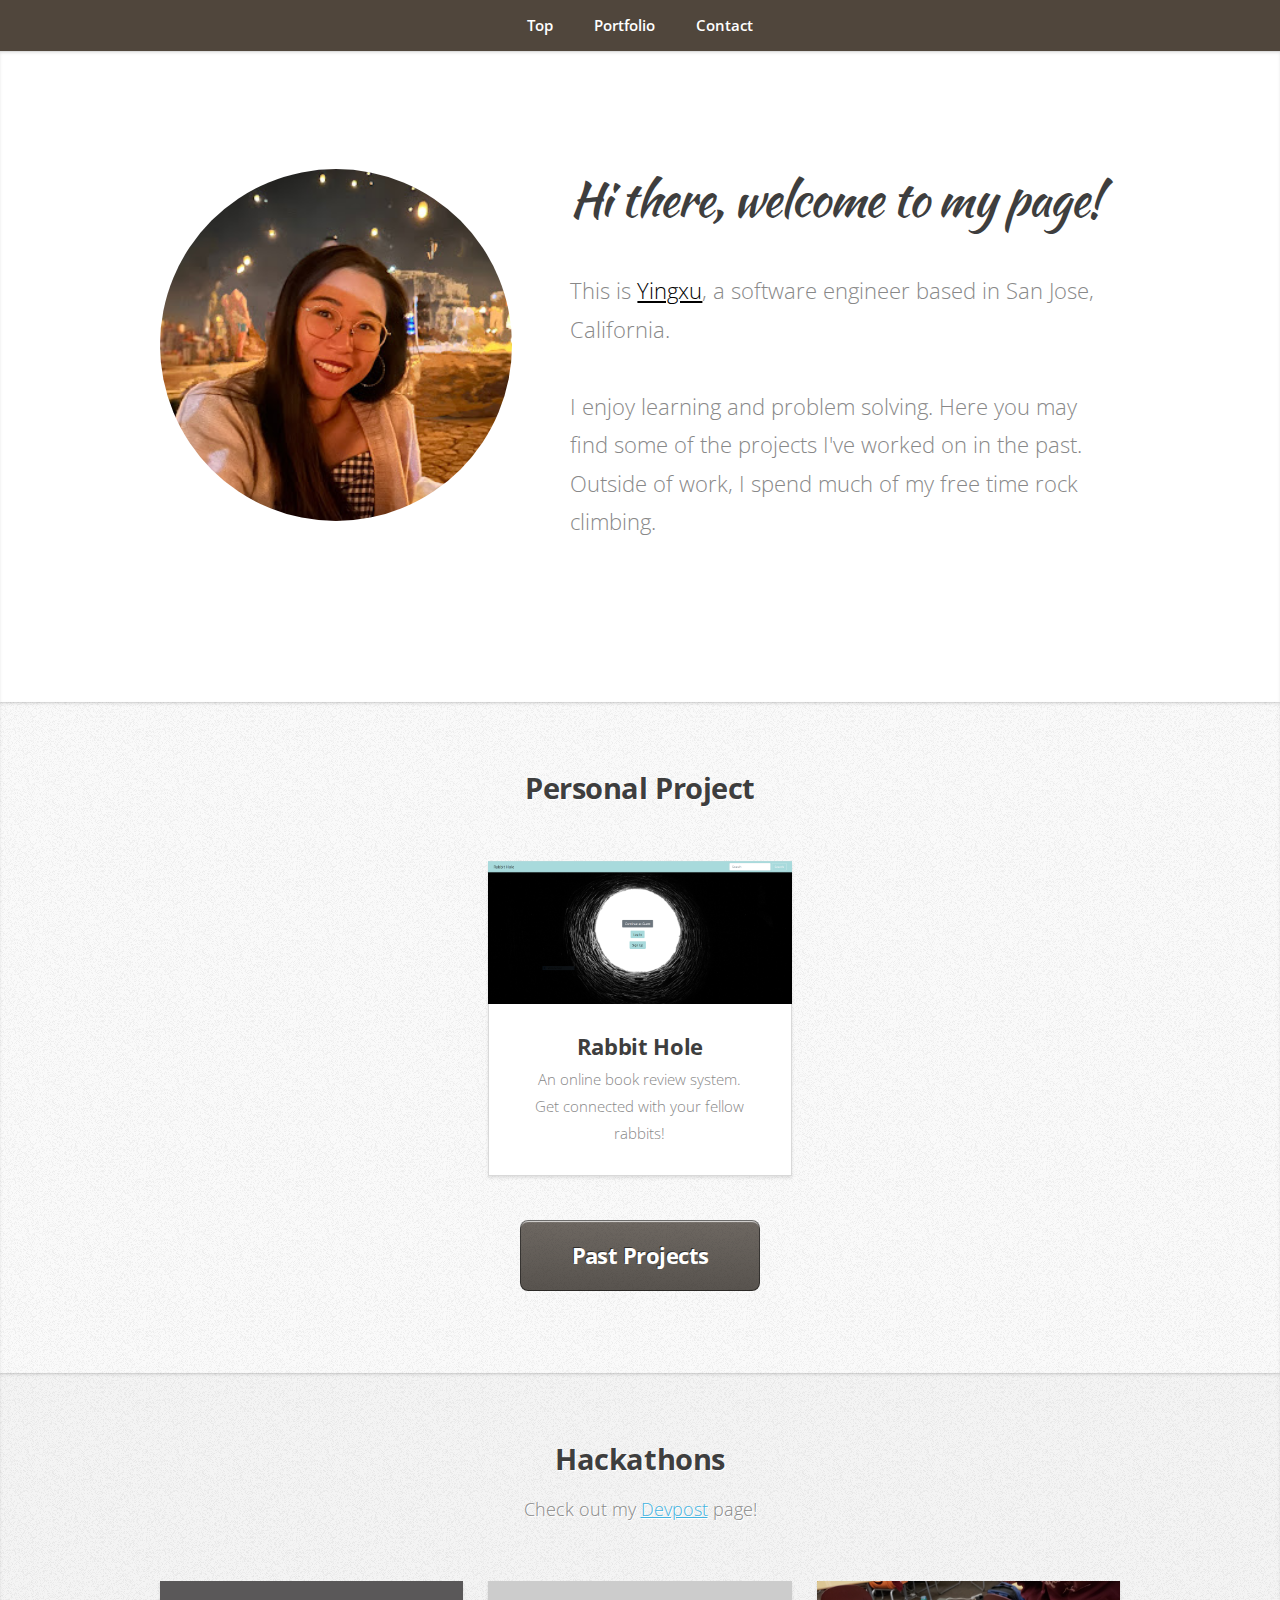
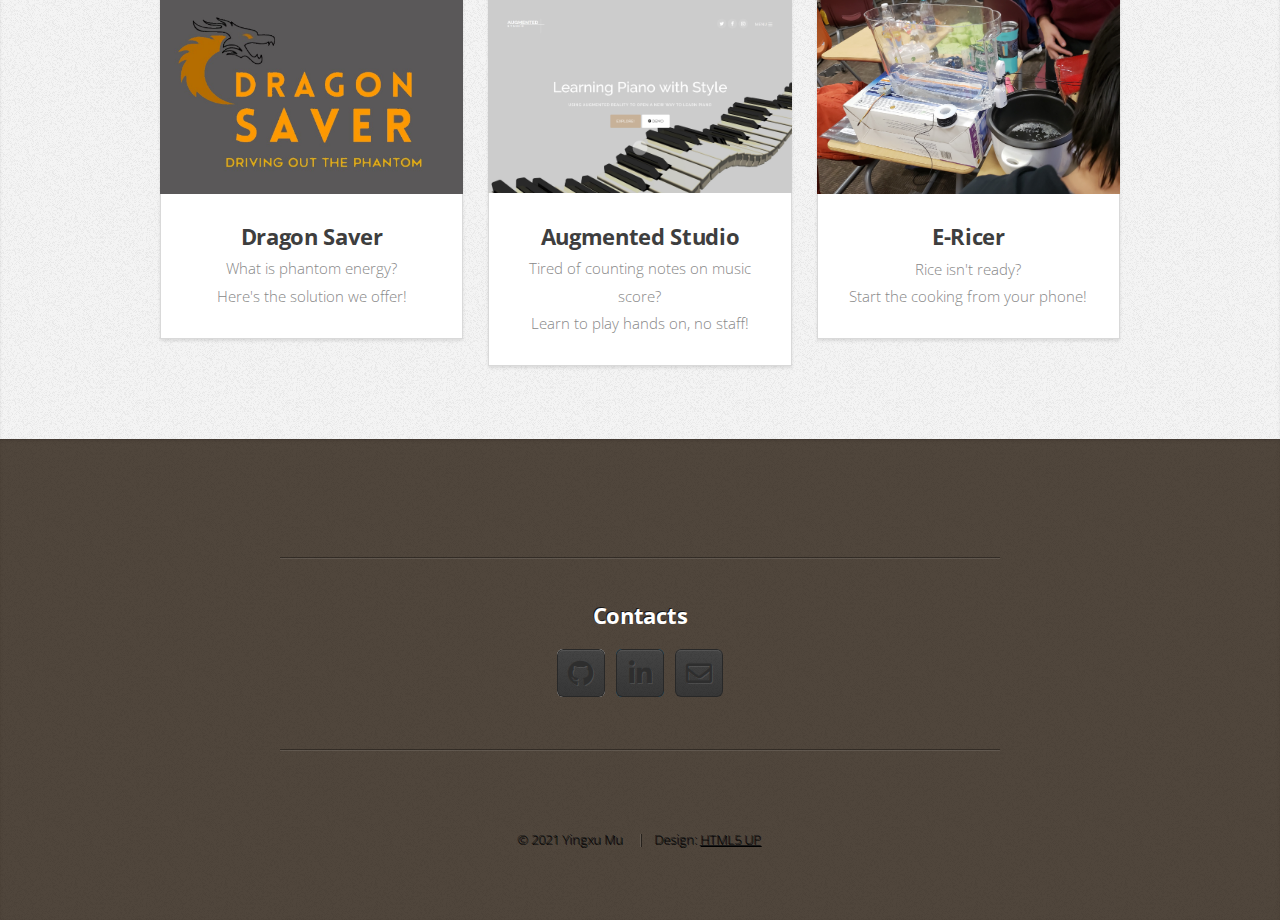
<file: index.html>
<!DOCTYPE HTML>
<!--
	Miniport by HTML5 UP
	html5up.net | @ajlkn
	Free for personal and commercial use under the CCA 3.0 license (html5up.net/license)
-->
<html>

<head>
    <title>Yingxu's Page</title>
    <meta charset="utf-8"/>
    <meta name="viewport" content="width=device-width, initial-scale=1, user-scalable=no"/>
    <link rel="stylesheet" href="assets/css/main.css"/>
    <link rel="preconnect" href="https://fonts.googleapis.com">
    <link rel="preconnect" href="https://fonts.gstatic.com" crossorigin>
    <link href="https://fonts.googleapis.com/css2?family=Dancing+Script:wght@400;700&family=Kaushan+Script&display=swap"
          rel="stylesheet">

</head>

<body class="is-preload">

<!-- Nav -->
<nav id="nav" style="
			background-color: #50463c;
		">
    <ul class="container">
        <li><a href="#top">Top</a></li>
        <!--
                <li><a href="#work">Work</a></li>
-->
        <li><a href="#portfolio">Portfolio</a></li>
        <li><a href="#contact">Contact</a></li>
    </ul>
</nav>

<!-- Home -->
<article id="top" class="wrapper style1">
    <div class="container">
        <div class="row">
            <div class="col-4 col-5-large col-12-medium">
                <span class="image fit"><img src="images/pro_pic_RiSE.jpg" alt="a picture of Yingxu"/></span>
            </div>
            <div class="col-8 col-7-large col-12-medium">
                <header>
                    <h1 style="font-family: 'Kaushan Script','Dancing Script', cursive;">Hi there, welcome to my
                        page!</h1>
                </header>
                <p>This is <a href="images/prnounciation.m4a" title="Click here for pronunciation."
                              style="color: black;">Yingxu</a>, a software engineer based in San Jose, California.<br>
                    <br>
                    I enjoy learning and problem solving. Here you may find some of the projects I've worked on in the
                    past.<br>
                    Outside of work, I spend much of my free time rock climbing.</p>
                <!--					<a href="#work" class="button large scrolly">Learn about what I do</a>-->
            </div>
        </div>
    </div>
</article>
<article id="work" class="wrapper style2">
    <div class="container">
        <header>
            <h2>Personal Project</h2>
        </header>
        <div class="row aln-center">
            <div class="col-4 col-6-medium col-12-small">
                <article class="box style2">
                    <a href="https://calm-journey-86655.herokuapp.com/" class="image featured" target="_blank"><img
                            src="images/tempsnip.png" alt="Rabbit Hole"/></a>
                    <h3><a href="https://calm-journey-86655.herokuapp.com/" target="_blank">Rabbit Hole</a></h3>
                    <p>An online book review system. <br> Get connected with your fellow rabbits!</p>
                </article>
            </div>
        </div>
        <footer>
            <a href="#portfolio" class="button large scrolly">Past Projects</a>
        </footer>
    </div>
</article>
<!-- Work -->
<!--
        <article id="work" class="wrapper style2">
            <div class="container">
                <header>
                    <h2>Here's all the stuff I do.</h2>
                    <p>Odio turpis amet sed consequat eget posuere consequat.</p>
                </header>
                <div class="row aln-center">
                    <div class="col-4 col-6-medium col-12-small">
                        <section class="box style1">
                            <span class="icon featured fa-comments"></span>
                            <h3>Consequat lorem</h3>
                            <p>Ornare nulla proin odio consequat sapien vestibulum ipsum primis sed amet consequat lorem dolore.</p>
                        </section>
                    </div>
                    <div class="col-4 col-6-medium col-12-small">
                        <section class="box style1">
                            <span class="icon solid featured fa-camera-retro"></span>
                            <h3>Lorem dolor tempus</h3>
                            <p>Ornare nulla proin odio consequat sapien vestibulum ipsum primis sed amet consequat lorem dolore.</p>
                        </section>
                    </div>
                    <div class="col-4 col-6-medium col-12-small">
                        <section class="box style1">
                            <span class="icon featured fa-thumbs-up"></span>
                            <h3>Feugiat posuere</h3>
                            <p>Ornare nulla proin odio consequat sapien vestibulum ipsum primis sed amet consequat lorem dolore.</p>
                        </section>
                    </div>
                </div>
                <footer>
                    <p>Lorem ipsum dolor sit sapien vestibulum ipsum primis?</p>
                    <a href="#portfolio" class="button large scrolly">See some of my recent work</a>
                </footer>
            </div>
        </article>
-->
<!-- Portfolio -->
<article id="portfolio" class="wrapper style3">
    <div class="container">
        <header>
            <h2>Hackathons</h2>
            <p>Check out my <a
                    href=https://devpost.com/ymu?ref_content=user-portfolio&ref_feature=portfolio&ref_medium=global-nav>Devpost</a>
                page!</p>
        </header>
        <div class="row">
            <div class="col-4 col-6-medium col-12-small">
                <article class="box style2">
                    <a href="https://devpost.com/software/dragon-saver" target="_blank" class="image featured"><img
                            src="images/dragon_saver_107.jpg" alt="bit-camp DragonSaver"/></a>
                    <h3><a href="https://devpost.com/software/dragon-saver" target="_blank">Dragon Saver</a></h3>
                    <p>What is phantom energy?<br> Here's the solution we offer!</p>
                </article>
            </div>
            <div class="col-4 col-6-medium col-12-small">
                <article class="box style2">
                    <a href="https://devpost.com/software/augmented-studio-your-personal-virtual-piano-teacher"
                       target="_blank" class="image featured"><img src="images/augmented_studio-107.png"
                                                                   alt=""/></a>
                    <h3><a href="https://devpost.com/software/augmented-studio-your-personal-virtual-piano-teacher"
                           target="_blank">Augmented
                        Studio</a></h3>
                    <p>Tired of counting notes on music score?<br>Learn to play hands on, no staff!</p>
                </article>
            </div>

            <div class="col-4 col-6-medium col-12-small">
                <article class="box style2">
                    <a href="https://devpost.com/software/e-ricer" class="image featured" target="_blank"><img
                            src="images/ericer.jpg" alt=""/></a>
                    <h3><a href="https://devpost.com/software/e-ricer" target="_blank">E-Ricer</a></h3>
                    <p>Rice isn't ready?<br>Start the cooking from your phone!</p>
                </article>
            </div>
            <!--
                    <div class="col-4 col-6-medium col-12-small">
                        <article class="box style2">
                            <a href="#" class="image featured"><img src="images/pic04.jpg" alt="" /></a>
                            <h3><a href="#">Tempus dolore</a></h3>
                            <p>Ornare nulla proin odio consequat.</p>
                        </article>
                    </div>
                    <div class="col-4 col-6-medium col-12-small">
                        <article class="box style2">
                            <a href="#" class="image featured"><img src="images/pic05.jpg" alt="" /></a>
                            <h3><a href="#">Feugiat aliquam</a></h3>
                            <p>Ornare nulla proin odio consequat.</p>
                        </article>
                    </div>
                    <div class="col-4 col-6-medium col-12-small">
                        <article class="box style2">
                            <a href="#" class="image featured"><img src="images/pic06.jpg" alt="" /></a>
                            <h3><a href="#">Sed amet ornare</a></h3>
                            <p>Ornare nulla proin odio consequat.</p>
                        </article>
                    </div>
-->
        </div>
        <!--			<footer>-->
        <!--				<a href="mailto: yingxu.mu@gmail.com" class="button large scrolly">Get in Touch</a>-->
        <!--			</footer>-->
    </div>
</article>

<!-- Contact -->
<article id="contact" class="wrapper style4">
    <div class="container medium">
        <!--
                <header>
                    <h2>Have me make stuff for you.</h2>
                    <p>Ornare nulla proin odio consequat sapien vestibulum ipsum.</p>
                </header>
-->
        <div class="row">
            <!--
                    <div class="col-12">
                        <form method="post" action="#">
                            <div class="row">
                                <div class="col-6 col-12-small">
                                    <input type="text" name="name" id="name" placeholder="Name" />
                                </div>
                                <div class="col-6 col-12-small">
                                    <input type="text" name="email" id="email" placeholder="Email" />
                                </div>
                                <div class="col-12">
                                    <input type="text" name="subject" id="subject" placeholder="Subject" />
                                </div>
                                <div class="col-12">
                                    <textarea name="message" id="message" placeholder="Message"></textarea>
                                </div>
                                <div class="col-12">
                                    <ul class="actions">
                                        <li><input type="submit" value="Send Message" /></li>
                                        <li><input type="reset" value="Clear Form" class="alt" /></li>
                                    </ul>
                                </div>
                            </div>
                        </form>
                    </div>
-->
            <div class="col-12">
                <hr/>
                <h3>Contacts</h3>
                <ul class="social">
                    <!--
                            <li><a href="#" class="icon brands fa-twitter"><span class="label">Twitter</span></a></li>
                            <li><a href="#" class="icon brands fa-facebook-f"><span class="label">Facebook</span></a></li>
                            <li><a href="#" class="icon brands fa-dribbble"><span class="label">Dribbble</span></a></li>
                            <li><a href="#" class="icon brands fa-linkedin-in"><span class="label">LinkedIn</span></a></li>
                            <li><a href="#" class="icon brands fa-tumblr"><span class="label">Tumblr</span></a></li>
                            <li><a href="#" class="icon brands fa-google-plus"><span class="label">Google+</span></a></li>
-->
                    <li><a href="https://github.com/yingxumu" class="icon brands fa-github"><span
                            class="label">Github</span></a></li>
                    <li><a href="https://www.linkedin.com/in/yingxu-mu/" class="icon brands fa-linkedin-in"><span
                            class="label">LinkedIn</span></a></li>
                    <li><a href="mailto: yingxu.mu@gmail.com" class="icon fa-envelope"><span
                            class="label">Email</span></a></li>

                    <!--
                            <li><a href="#" class="icon solid fa-rss"><span>RSS</span></a></li>
                            <li><a href="#" class="icon brands fa-instagram"><span>Instagram</span></a></li>
                            <li><a href="#" class="icon brands fa-foursquare"><span>Foursquare</span></a></li>
                            <li><a href="#" class="icon brands fa-skype"><span>Skype</span></a></li>
                            <li><a href="#" class="icon brands fa-soundcloud"><span>Soundcloud</span></a></li>
                            <li><a href="#" class="icon brands fa-youtube"><span>YouTube</span></a></li>
                            <li><a href="#" class="icon brands fa-blogger"><span>Blogger</span></a></li>
                            <li><a href="#" class="icon brands fa-flickr"><span>Flickr</span></a></li>
                            <li><a href="#" class="icon brands fa-vimeo"><span>Vimeo</span></a></li>
                            -->
                </ul>
                <hr/>
            </div>
        </div>
        <footer>
            <ul id="copyright">
                <li>&copy 2021 Yingxu Mu</li>
                <li>Design: <a href="http://html5up.net">HTML5 UP</a></li>
            </ul>
        </footer>
    </div>
</article>

<!-- Scripts -->
<script src="assets/js/jquery.min.js"></script>
<script src="assets/js/jquery.scrolly.min.js"></script>
<script src="assets/js/browser.min.js"></script>
<script src="assets/js/breakpoints.min.js"></script>
<script src="assets/js/util.js"></script>
<script src="assets/js/main.js"></script>

</body>

</html>
</file>
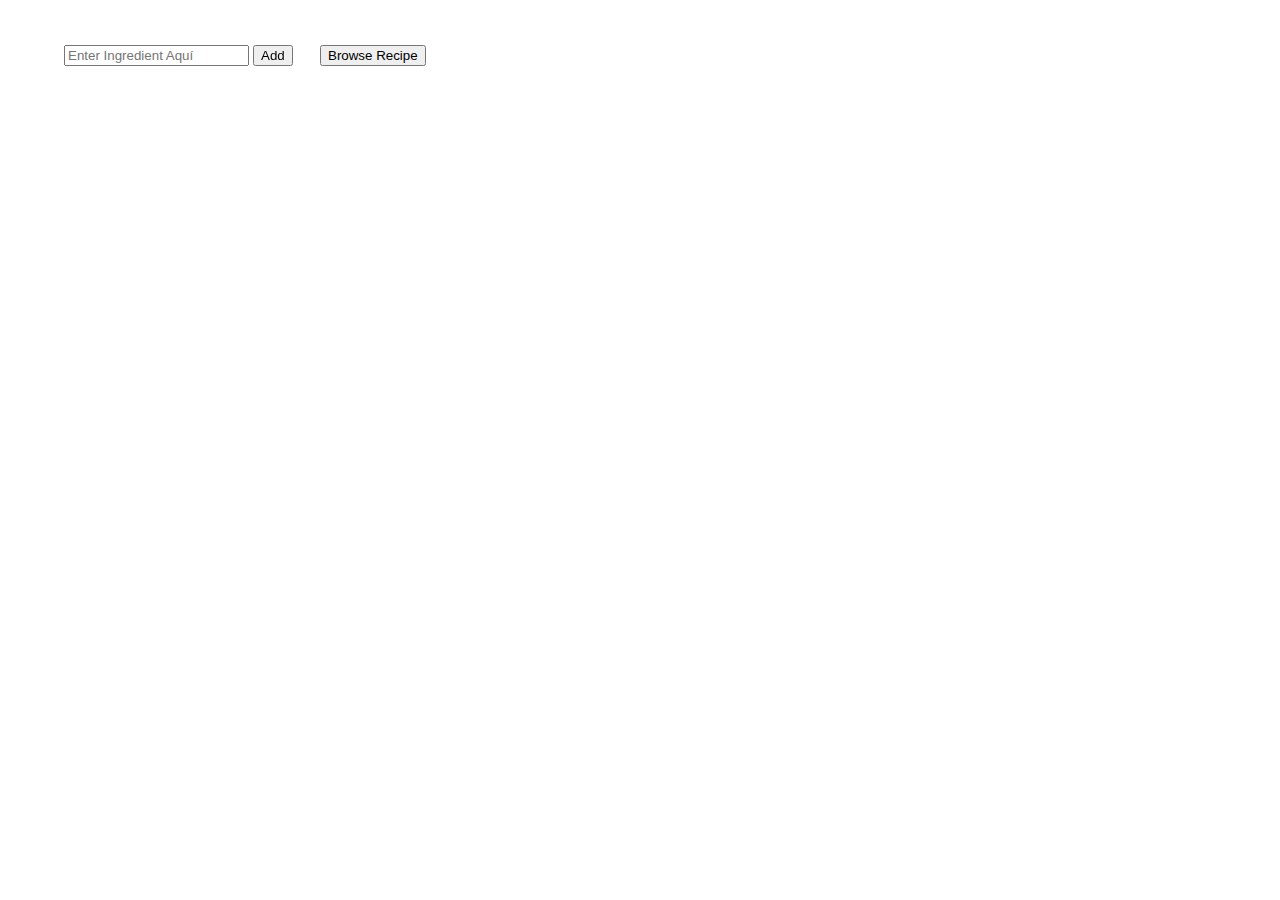
<file: cooking/index.html>
<!DOCTYPE html>
<html lang="en">

<head>
    <meta charset="UTF-8">
    <meta http-equiv="X-UA-Compatible" content="IE=edge">
    <meta name="viewport" content="width=device-width, initial-scale=1.0">
    <title>Document</title>
    <link rel="stylesheet" href="mystyle.css">
</head>

<body>
    <aside>
        <div>
            <ul id="current_ingredient_display">
            </ul>
        </div>
        <div>
            <form id="ing_submit">
                <input type="text" id="ing_input" name="ing_input" placeholder="Enter Ingredient Aquí">
                <button type="submit">Add</button>
            </form>
        </div>
    </aside>


    <main>
        <div>
            <button id="browse_recipe_button">Browse Recipe</button>
        </div>
    </main>
    <script src="assets/js/main.js"></script>
</body>

</html>
</file>
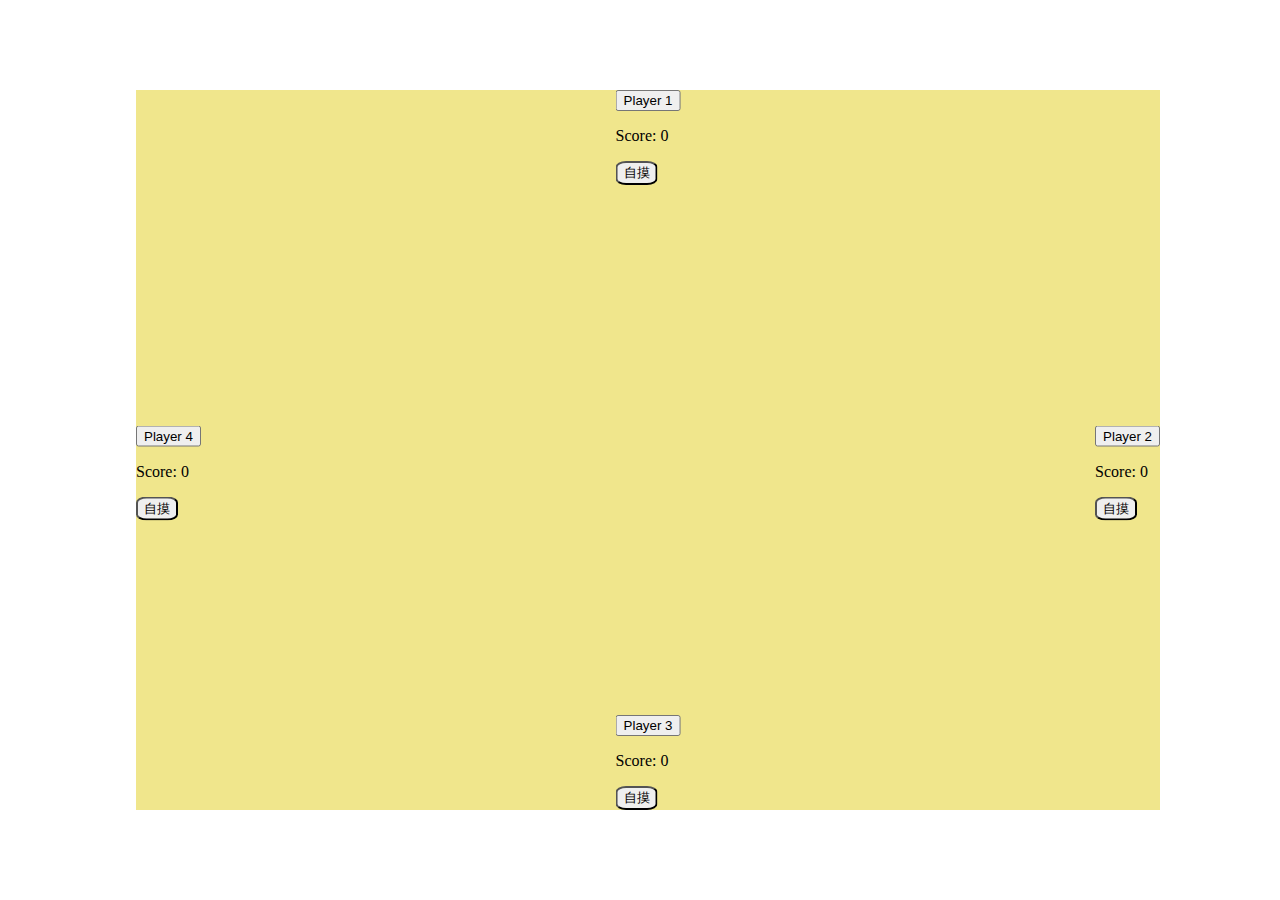
<file: 福州麻将/index.html>
<!DOCTYPE html>
<html lang="en">

<head>
    <meta charset="UTF-8">
    <meta http-equiv="X-UA-Compatible" content="IE=edge">
    <meta name="viewport" content="width=device-width, initial-scale=1.0">
    <title>Document</title>
    <link rel="stylesheet" href="style.css">
</head>

<body>
    <div class="container">
        <div id="top">
            <button class="name" id="topName">Player 1 </button>
            <p class="score">Score: <span id="p0Score">0</span></p>
            <button class="won" id="p0">自摸</button>

        </div>
        <div id="left">
            <button class="name" id="leftName">Player 4 </button>
            <p class="score">Score: <span id="p1Score">0</span></p>
            <button class="won" id="p1">自摸</button>
        </div>
        <div id="right">
            <button class="name" id="rightName">Player 2 </button>
            <p class="score">Score: <span id="p2Score">0</span></p>
            <button class="won" id="p2">自摸</button>
        </div>
        <div id="bottom">
            <button class="name" id="bottomName">Player 3 </button>
            <p class="score">Score: <span id="p3Score">0</span></p>
            <button class="won" id="p3">自摸</button>
        </div>
    </div>
    <script src=main.js></script>
</body>

</html>
</file>
<file: cooking/mystyle.css>
html, body, div, span, applet, object, iframe,
h1, h2, h3, h4, h5, h6, p, blockquote, pre,
a, abbr, acronym, address, big, cite, code,
del, dfn, em, img, ins, kbd, q, s, samp,
small, strike, strong, sub, sup, tt, var,
b, u, i, center,
dl, dt, dd, ol, ul, li,
fieldset, form, label, legend,
table, caption, tbody, tfoot, thead, tr, th, td,
article, aside, canvas, details, embed, 
figure, figcaption, footer, header, hgroup, 
menu, nav, output, ruby, section, summary,
time, mark, audio, video {
	margin: 0;
	padding: 0;
	border: 0;
	font-size: 100%;
	font: inherit;
	vertical-align: baseline;
}
/* HTML5 display-role reset for older browsers */
article, aside, details, figcaption, figure, 
footer, header, hgroup, menu, nav, section {
	display: block;
}
body {
	line-height: 1;
}
ol, ul {
	list-style: none;
}
blockquote, q {
	quotes: none;
}
blockquote:before, blockquote:after,
q:before, q:after {
	content: '';
	content: none;
}
table {
	border-collapse: collapse;
	border-spacing: 0;
}




body{
    margin: 5vh 5vw;
}

aside{
    float: left;
    position: fixed;
    width: fit-content;
    height: 100%;
    max-width: 20vw;
}

#current_ingredient_display{
    position: relative;
    background-color: thistle;
    height:fit-content;
    width: 100%;
    margin: auto;
    list-style-type: disc;
    list-style-position: inside;
    list-style-image: none;
}

#ing_update{
    position: relative;
}
main{
    padding-left: 20vw;
}
</file>
<file: 福州麻将/style.css>
.container{
    position: relative;
    margin: 10vh 10vw;
    height: 80vh;
    width: 80vw;
    background-color:khaki;
}

.won{
    border-radius: 25%;
}


#top{
    position:absolute;
    left: 50%;
    transform: translateX(-50%);
    display:block;
}
#left{
    position: absolute;
    top: 40%;
    transform: translateY(50%);
}
#right{
    position: absolute;
    top: 40%;
    transform: translateY(50%);
    right: 0;
}

#bottom{
    position: absolute;
    left: 50%;
    bottom: 0px;
    transform: translateX(-50%)
}
</file>
<file: assets/css/main.css>
@import url("https://fonts.googleapis.com/css?family=Open+Sans:300,300italic,600,600italic,700");
@import url("fontawesome-all.min.css");

/*
	Miniport by HTML5 UP
	html5up.net | @ajlkn
	Free for personal and commercial use under the CCA 3.0 license (html5up.net/license)
*/

html, body, div, span, applet, object,
iframe, h1, h2, h3, h4, h5, h6, p, blockquote,
pre, a, abbr, acronym, address, big, cite,
code, del, dfn, em, img, ins, kbd, q, s, samp,
small, strike, strong, sub, sup, tt, var, b,
u, i, center, dl, dt, dd, ol, ul, li, fieldset,
form, label, legend, table, caption, tbody,
tfoot, thead, tr, th, td, article, aside,
canvas, details, embed, figure, figcaption,
footer, header, hgroup, menu, nav, output, ruby,
section, summary, time, mark, audio, video {
	margin: 0;
	padding: 0;
	border: 0;
	font-size: 100%;
	font: inherit;
	vertical-align: baseline;}

article, aside, details, figcaption, figure,
footer, header, hgroup, menu, nav, section {
	display: block;}

body {
	line-height: 1;
}

ol, ul {
	list-style: none;
}

blockquote, q {
	quotes: none;
}

	blockquote:before, blockquote:after, q:before, q:after {
		content: '';
		content: none;
	}

table {
	border-collapse: collapse;
	border-spacing: 0;
}

body {
	-webkit-text-size-adjust: none;
}

mark {
	background-color: transparent;
	color: inherit;
}

input::-moz-focus-inner {
	border: 0;
	padding: 0;
}

input, select, textarea {
	-moz-appearance: none;
	-webkit-appearance: none;
	-ms-appearance: none;
	appearance: none;
}

/* Basic */

	html {
		box-sizing: border-box;
	}

	*, *:before, *:after {
		box-sizing: inherit;
	}

	body {
		padding-top: 3.5em;
	}

		body.is-preload *, body.is-preload *:before, body.is-preload *:after {
			-moz-animation: none !important;
			-webkit-animation: none !important;
			-ms-animation: none !important;
			animation: none !important;
			-moz-transition: none !important;
			-webkit-transition: none !important;
			-ms-transition: none !important;
			transition: none !important;
		}

	body, input, textarea, select {
		font-family: 'Open Sans', sans-serif;
		line-height: 1.85em;
		color: #888;
		font-weight: 300;
		font-size: 13pt;
	}

	a {
		-moz-transition: color .2s ease-in-out;
		-webkit-transition: color .2s ease-in-out;
		-ms-transition: color .2s ease-in-out;
		transition: color .2s ease-in-out;
		color: #43B3E0;
		text-decoration: underline;
	}

		a:hover {
			color: #43bff0 !important;
		}

		a img {
			border: 0;
		}

	b, strong {
		font-weight: 600;
		color: #3e3e3e;
	}

	i, em {
		font-style: italic;
	}

	sub {
		position: relative;
		top: 0.5em;
		font-size: 0.8em;
	}

	sup {
		position: relative;
		top: -0.5em;
		font-size: 0.8em;
	}

	blockquote {
		border-left: solid 0.75em #eee;
		padding: 1em 0 1em 1.5em;
		font-style: italic;
	}

	h1, h2, h3, h4, h5, h6 {
		color: #3e3e3e;
		margin: 0 0 0.75em 0;
	}

	h1 a, h2 a, h3 a, h4 a, h5 a, h6 a {
		text-decoration: none;
		color: inherit;
	}

	h2, h3, h4, h5, h6 {
		font-weight: 700;
	}

	h1 {
		font-size: 3.25em;
		letter-spacing: -0.025em;
		font-weight: 300;
	}

		h1 strong {
			font-weight: 700;
		}

	h2 {
		font-size: 2em;
		letter-spacing: -0.015em;
	}

	h3 {
		font-size: 1.5em;
		letter-spacing: -0.015em;
	}

	em, i {
		font-style: italic;
	}

	br.clear {
		clear: both;
	}

	hr {
		border: 0;
		border-top: solid 1px #444;
		border-top-color: rgba(0, 0, 0, 0.35);
		box-shadow: 0px 1px 0px 0px rgba(255, 255, 255, 0.1);
		height: 1px;
		margin: 3em 0;
	}

	p, ul, ol, dl, table {
		margin-bottom: 2em;
	}

	header {
		margin: 0 0 3em 0;
	}

		header > p {
			font-size: 1.25em;
			margin: 0;
		}

	footer {
		margin: 3em 0 0 0;
	}

		footer > p {
			font-size: 1.25em;
		}

/* Container */

	.container {
		margin: 0 auto;
		max-width: calc(100% - 50px);
		width: 1200px;
	}

		.container.medium {
			width: 900px;
		}

		@media screen and (max-width: 1680px) {

			.container {
				width: 1200px;
			}

				.container.medium {
					width: 900px;
				}

		}

		@media screen and (max-width: 1280px) {

			.container {
				width: 960px;
			}

				.container.medium {
					width: 720px;
				}

		}

		@media screen and (max-width: 980px) {

			.container {
				width: 100%;
			}

				.container.medium {
					width: 75%;
				}

		}

		@media screen and (max-width: 736px) {

			.container {
				width: 100%;
				max-width: calc(100% - 30px);
			}

				.container.medium {
					width: 100%;
				}

		}

/* Row */

	.row {
		display: flex;
		flex-wrap: wrap;
		box-sizing: border-box;
		align-items: stretch;
	}

		.row > * {
			box-sizing: border-box;
		}

		.row.gtr-uniform > * > :last-child {
			margin-bottom: 0;
		}

		.row.aln-left {
			justify-content: flex-start;
		}

		.row.aln-center {
			justify-content: center;
		}

		.row.aln-right {
			justify-content: flex-end;
		}

		.row.aln-top {
			align-items: flex-start;
		}

		.row.aln-middle {
			align-items: center;
		}

		.row.aln-bottom {
			align-items: flex-end;
		}

		.row > .imp {
			order: -1;
		}

		.row > .col-1 {
			width: 8.33333%;
		}

		.row > .off-1 {
			margin-left: 8.33333%;
		}

		.row > .col-2 {
			width: 16.66667%;
		}

		.row > .off-2 {
			margin-left: 16.66667%;
		}

		.row > .col-3 {
			width: 25%;
		}

		.row > .off-3 {
			margin-left: 25%;
		}

		.row > .col-4 {
			width: 33.33333%;
		}

		.row > .off-4 {
			margin-left: 33.33333%;
		}

		.row > .col-5 {
			width: 41.66667%;
		}

		.row > .off-5 {
			margin-left: 41.66667%;
		}

		.row > .col-6 {
			width: 50%;
		}

		.row > .off-6 {
			margin-left: 50%;
		}

		.row > .col-7 {
			width: 58.33333%;
		}

		.row > .off-7 {
			margin-left: 58.33333%;
		}

		.row > .col-8 {
			width: 66.66667%;
		}

		.row > .off-8 {
			margin-left: 66.66667%;
		}

		.row > .col-9 {
			width: 75%;
		}

		.row > .off-9 {
			margin-left: 75%;
		}

		.row > .col-10 {
			width: 83.33333%;
		}

		.row > .off-10 {
			margin-left: 83.33333%;
		}

		.row > .col-11 {
			width: 91.66667%;
		}

		.row > .off-11 {
			margin-left: 91.66667%;
		}

		.row > .col-12 {
			width: 100%;
		}

		.row > .off-12 {
			margin-left: 100%;
		}

		.row.gtr-0 {
			margin-top: 0px;
			margin-left: 0px;
		}

			.row.gtr-0 > * {
				padding: 0px 0 0 0px;
			}

			.row.gtr-0.gtr-uniform {
				margin-top: 0px;
			}

				.row.gtr-0.gtr-uniform > * {
					padding-top: 0px;
				}

		.row.gtr-25 {
			margin-top: -6.25px;
			margin-left: -6.25px;
		}

			.row.gtr-25 > * {
				padding: 6.25px 0 0 6.25px;
			}

			.row.gtr-25.gtr-uniform {
				margin-top: -6.25px;
			}

				.row.gtr-25.gtr-uniform > * {
					padding-top: 6.25px;
				}

		.row.gtr-50 {
			margin-top: -12.5px;
			margin-left: -12.5px;
		}

			.row.gtr-50 > * {
				padding: 12.5px 0 0 12.5px;
			}

			.row.gtr-50.gtr-uniform {
				margin-top: -12.5px;
			}

				.row.gtr-50.gtr-uniform > * {
					padding-top: 12.5px;
				}

		.row {
			margin-top: -25px;
			margin-left: -25px;
		}

			.row > * {
				padding: 25px 0 0 25px;
			}

			.row.gtr-uniform {
				margin-top: -25px;
			}

				.row.gtr-uniform > * {
					padding-top: 25px;
				}

		.row.gtr-150 {
			margin-top: -37.5px;
			margin-left: -37.5px;
		}

			.row.gtr-150 > * {
				padding: 37.5px 0 0 37.5px;
			}

			.row.gtr-150.gtr-uniform {
				margin-top: -37.5px;
			}

				.row.gtr-150.gtr-uniform > * {
					padding-top: 37.5px;
				}

		.row.gtr-200 {
			margin-top: -50px;
			margin-left: -50px;
		}

			.row.gtr-200 > * {
				padding: 50px 0 0 50px;
			}

			.row.gtr-200.gtr-uniform {
				margin-top: -50px;
			}

				.row.gtr-200.gtr-uniform > * {
					padding-top: 50px;
				}

		@media screen and (max-width: 1680px) {

			.row {
				display: flex;
				flex-wrap: wrap;
				box-sizing: border-box;
				align-items: stretch;
			}

				.row > * {
					box-sizing: border-box;
				}

				.row.gtr-uniform > * > :last-child {
					margin-bottom: 0;
				}

				.row.aln-left {
					justify-content: flex-start;
				}

				.row.aln-center {
					justify-content: center;
				}

				.row.aln-right {
					justify-content: flex-end;
				}

				.row.aln-top {
					align-items: flex-start;
				}

				.row.aln-middle {
					align-items: center;
				}

				.row.aln-bottom {
					align-items: flex-end;
				}

				.row > .imp-xlarge {
					order: -1;
				}

				.row > .col-1-xlarge {
					width: 8.33333%;
				}

				.row > .off-1-xlarge {
					margin-left: 8.33333%;
				}

				.row > .col-2-xlarge {
					width: 16.66667%;
				}

				.row > .off-2-xlarge {
					margin-left: 16.66667%;
				}

				.row > .col-3-xlarge {
					width: 25%;
				}

				.row > .off-3-xlarge {
					margin-left: 25%;
				}

				.row > .col-4-xlarge {
					width: 33.33333%;
				}

				.row > .off-4-xlarge {
					margin-left: 33.33333%;
				}

				.row > .col-5-xlarge {
					width: 41.66667%;
				}

				.row > .off-5-xlarge {
					margin-left: 41.66667%;
				}

				.row > .col-6-xlarge {
					width: 50%;
				}

				.row > .off-6-xlarge {
					margin-left: 50%;
				}

				.row > .col-7-xlarge {
					width: 58.33333%;
				}

				.row > .off-7-xlarge {
					margin-left: 58.33333%;
				}

				.row > .col-8-xlarge {
					width: 66.66667%;
				}

				.row > .off-8-xlarge {
					margin-left: 66.66667%;
				}

				.row > .col-9-xlarge {
					width: 75%;
				}

				.row > .off-9-xlarge {
					margin-left: 75%;
				}

				.row > .col-10-xlarge {
					width: 83.33333%;
				}

				.row > .off-10-xlarge {
					margin-left: 83.33333%;
				}

				.row > .col-11-xlarge {
					width: 91.66667%;
				}

				.row > .off-11-xlarge {
					margin-left: 91.66667%;
				}

				.row > .col-12-xlarge {
					width: 100%;
				}

				.row > .off-12-xlarge {
					margin-left: 100%;
				}

				.row.gtr-0 {
					margin-top: 0px;
					margin-left: 0px;
				}

					.row.gtr-0 > * {
						padding: 0px 0 0 0px;
					}

					.row.gtr-0.gtr-uniform {
						margin-top: 0px;
					}

						.row.gtr-0.gtr-uniform > * {
							padding-top: 0px;
						}

				.row.gtr-25 {
					margin-top: -6.25px;
					margin-left: -6.25px;
				}

					.row.gtr-25 > * {
						padding: 6.25px 0 0 6.25px;
					}

					.row.gtr-25.gtr-uniform {
						margin-top: -6.25px;
					}

						.row.gtr-25.gtr-uniform > * {
							padding-top: 6.25px;
						}

				.row.gtr-50 {
					margin-top: -12.5px;
					margin-left: -12.5px;
				}

					.row.gtr-50 > * {
						padding: 12.5px 0 0 12.5px;
					}

					.row.gtr-50.gtr-uniform {
						margin-top: -12.5px;
					}

						.row.gtr-50.gtr-uniform > * {
							padding-top: 12.5px;
						}

				.row {
					margin-top: -25px;
					margin-left: -25px;
				}

					.row > * {
						padding: 25px 0 0 25px;
					}

					.row.gtr-uniform {
						margin-top: -25px;
					}

						.row.gtr-uniform > * {
							padding-top: 25px;
						}

				.row.gtr-150 {
					margin-top: -37.5px;
					margin-left: -37.5px;
				}

					.row.gtr-150 > * {
						padding: 37.5px 0 0 37.5px;
					}

					.row.gtr-150.gtr-uniform {
						margin-top: -37.5px;
					}

						.row.gtr-150.gtr-uniform > * {
							padding-top: 37.5px;
						}

				.row.gtr-200 {
					margin-top: -50px;
					margin-left: -50px;
				}

					.row.gtr-200 > * {
						padding: 50px 0 0 50px;
					}

					.row.gtr-200.gtr-uniform {
						margin-top: -50px;
					}

						.row.gtr-200.gtr-uniform > * {
							padding-top: 50px;
						}

		}

		@media screen and (max-width: 1280px) {

			.row {
				display: flex;
				flex-wrap: wrap;
				box-sizing: border-box;
				align-items: stretch;
			}

				.row > * {
					box-sizing: border-box;
				}

				.row.gtr-uniform > * > :last-child {
					margin-bottom: 0;
				}

				.row.aln-left {
					justify-content: flex-start;
				}

				.row.aln-center {
					justify-content: center;
				}

				.row.aln-right {
					justify-content: flex-end;
				}

				.row.aln-top {
					align-items: flex-start;
				}

				.row.aln-middle {
					align-items: center;
				}

				.row.aln-bottom {
					align-items: flex-end;
				}

				.row > .imp-large {
					order: -1;
				}

				.row > .col-1-large {
					width: 8.33333%;
				}

				.row > .off-1-large {
					margin-left: 8.33333%;
				}

				.row > .col-2-large {
					width: 16.66667%;
				}

				.row > .off-2-large {
					margin-left: 16.66667%;
				}

				.row > .col-3-large {
					width: 25%;
				}

				.row > .off-3-large {
					margin-left: 25%;
				}

				.row > .col-4-large {
					width: 33.33333%;
				}

				.row > .off-4-large {
					margin-left: 33.33333%;
				}

				.row > .col-5-large {
					width: 41.66667%;
				}

				.row > .off-5-large {
					margin-left: 41.66667%;
				}

				.row > .col-6-large {
					width: 50%;
				}

				.row > .off-6-large {
					margin-left: 50%;
				}

				.row > .col-7-large {
					width: 58.33333%;
				}

				.row > .off-7-large {
					margin-left: 58.33333%;
				}

				.row > .col-8-large {
					width: 66.66667%;
				}

				.row > .off-8-large {
					margin-left: 66.66667%;
				}

				.row > .col-9-large {
					width: 75%;
				}

				.row > .off-9-large {
					margin-left: 75%;
				}

				.row > .col-10-large {
					width: 83.33333%;
				}

				.row > .off-10-large {
					margin-left: 83.33333%;
				}

				.row > .col-11-large {
					width: 91.66667%;
				}

				.row > .off-11-large {
					margin-left: 91.66667%;
				}

				.row > .col-12-large {
					width: 100%;
				}

				.row > .off-12-large {
					margin-left: 100%;
				}

				.row.gtr-0 {
					margin-top: 0px;
					margin-left: 0px;
				}

					.row.gtr-0 > * {
						padding: 0px 0 0 0px;
					}

					.row.gtr-0.gtr-uniform {
						margin-top: 0px;
					}

						.row.gtr-0.gtr-uniform > * {
							padding-top: 0px;
						}

				.row.gtr-25 {
					margin-top: -6.25px;
					margin-left: -6.25px;
				}

					.row.gtr-25 > * {
						padding: 6.25px 0 0 6.25px;
					}

					.row.gtr-25.gtr-uniform {
						margin-top: -6.25px;
					}

						.row.gtr-25.gtr-uniform > * {
							padding-top: 6.25px;
						}

				.row.gtr-50 {
					margin-top: -12.5px;
					margin-left: -12.5px;
				}

					.row.gtr-50 > * {
						padding: 12.5px 0 0 12.5px;
					}

					.row.gtr-50.gtr-uniform {
						margin-top: -12.5px;
					}

						.row.gtr-50.gtr-uniform > * {
							padding-top: 12.5px;
						}

				.row {
					margin-top: -25px;
					margin-left: -25px;
				}

					.row > * {
						padding: 25px 0 0 25px;
					}

					.row.gtr-uniform {
						margin-top: -25px;
					}

						.row.gtr-uniform > * {
							padding-top: 25px;
						}

				.row.gtr-150 {
					margin-top: -37.5px;
					margin-left: -37.5px;
				}

					.row.gtr-150 > * {
						padding: 37.5px 0 0 37.5px;
					}

					.row.gtr-150.gtr-uniform {
						margin-top: -37.5px;
					}

						.row.gtr-150.gtr-uniform > * {
							padding-top: 37.5px;
						}

				.row.gtr-200 {
					margin-top: -50px;
					margin-left: -50px;
				}

					.row.gtr-200 > * {
						padding: 50px 0 0 50px;
					}

					.row.gtr-200.gtr-uniform {
						margin-top: -50px;
					}

						.row.gtr-200.gtr-uniform > * {
							padding-top: 50px;
						}

		}

		@media screen and (max-width: 980px) {

			.row {
				display: flex;
				flex-wrap: wrap;
				box-sizing: border-box;
				align-items: stretch;
			}

				.row > * {
					box-sizing: border-box;
				}

				.row.gtr-uniform > * > :last-child {
					margin-bottom: 0;
				}

				.row.aln-left {
					justify-content: flex-start;
				}

				.row.aln-center {
					justify-content: center;
				}

				.row.aln-right {
					justify-content: flex-end;
				}

				.row.aln-top {
					align-items: flex-start;
				}

				.row.aln-middle {
					align-items: center;
				}

				.row.aln-bottom {
					align-items: flex-end;
				}

				.row > .imp-medium {
					order: -1;
				}

				.row > .col-1-medium {
					width: 8.33333%;
				}

				.row > .off-1-medium {
					margin-left: 8.33333%;
				}

				.row > .col-2-medium {
					width: 16.66667%;
				}

				.row > .off-2-medium {
					margin-left: 16.66667%;
				}

				.row > .col-3-medium {
					width: 25%;
				}

				.row > .off-3-medium {
					margin-left: 25%;
				}

				.row > .col-4-medium {
					width: 33.33333%;
				}

				.row > .off-4-medium {
					margin-left: 33.33333%;
				}

				.row > .col-5-medium {
					width: 41.66667%;
				}

				.row > .off-5-medium {
					margin-left: 41.66667%;
				}

				.row > .col-6-medium {
					width: 50%;
				}

				.row > .off-6-medium {
					margin-left: 50%;
				}

				.row > .col-7-medium {
					width: 58.33333%;
				}

				.row > .off-7-medium {
					margin-left: 58.33333%;
				}

				.row > .col-8-medium {
					width: 66.66667%;
				}

				.row > .off-8-medium {
					margin-left: 66.66667%;
				}

				.row > .col-9-medium {
					width: 75%;
				}

				.row > .off-9-medium {
					margin-left: 75%;
				}

				.row > .col-10-medium {
					width: 83.33333%;
				}

				.row > .off-10-medium {
					margin-left: 83.33333%;
				}

				.row > .col-11-medium {
					width: 91.66667%;
				}

				.row > .off-11-medium {
					margin-left: 91.66667%;
				}

				.row > .col-12-medium {
					width: 100%;
				}

				.row > .off-12-medium {
					margin-left: 100%;
				}

				.row.gtr-0 {
					margin-top: 0px;
					margin-left: 0px;
				}

					.row.gtr-0 > * {
						padding: 0px 0 0 0px;
					}

					.row.gtr-0.gtr-uniform {
						margin-top: 0px;
					}

						.row.gtr-0.gtr-uniform > * {
							padding-top: 0px;
						}

				.row.gtr-25 {
					margin-top: -6.25px;
					margin-left: -6.25px;
				}

					.row.gtr-25 > * {
						padding: 6.25px 0 0 6.25px;
					}

					.row.gtr-25.gtr-uniform {
						margin-top: -6.25px;
					}

						.row.gtr-25.gtr-uniform > * {
							padding-top: 6.25px;
						}

				.row.gtr-50 {
					margin-top: -12.5px;
					margin-left: -12.5px;
				}

					.row.gtr-50 > * {
						padding: 12.5px 0 0 12.5px;
					}

					.row.gtr-50.gtr-uniform {
						margin-top: -12.5px;
					}

						.row.gtr-50.gtr-uniform > * {
							padding-top: 12.5px;
						}

				.row {
					margin-top: -25px;
					margin-left: -25px;
				}

					.row > * {
						padding: 25px 0 0 25px;
					}

					.row.gtr-uniform {
						margin-top: -25px;
					}

						.row.gtr-uniform > * {
							padding-top: 25px;
						}

				.row.gtr-150 {
					margin-top: -37.5px;
					margin-left: -37.5px;
				}

					.row.gtr-150 > * {
						padding: 37.5px 0 0 37.5px;
					}

					.row.gtr-150.gtr-uniform {
						margin-top: -37.5px;
					}

						.row.gtr-150.gtr-uniform > * {
							padding-top: 37.5px;
						}

				.row.gtr-200 {
					margin-top: -50px;
					margin-left: -50px;
				}

					.row.gtr-200 > * {
						padding: 50px 0 0 50px;
					}

					.row.gtr-200.gtr-uniform {
						margin-top: -50px;
					}

						.row.gtr-200.gtr-uniform > * {
							padding-top: 50px;
						}

		}

		@media screen and (max-width: 736px) {

			.row {
				display: flex;
				flex-wrap: wrap;
				box-sizing: border-box;
				align-items: stretch;
			}

				.row > * {
					box-sizing: border-box;
				}

				.row.gtr-uniform > * > :last-child {
					margin-bottom: 0;
				}

				.row.aln-left {
					justify-content: flex-start;
				}

				.row.aln-center {
					justify-content: center;
				}

				.row.aln-right {
					justify-content: flex-end;
				}

				.row.aln-top {
					align-items: flex-start;
				}

				.row.aln-middle {
					align-items: center;
				}

				.row.aln-bottom {
					align-items: flex-end;
				}

				.row > .imp-small {
					order: -1;
				}

				.row > .col-1-small {
					width: 8.33333%;
				}

				.row > .off-1-small {
					margin-left: 8.33333%;
				}

				.row > .col-2-small {
					width: 16.66667%;
				}

				.row > .off-2-small {
					margin-left: 16.66667%;
				}

				.row > .col-3-small {
					width: 25%;
				}

				.row > .off-3-small {
					margin-left: 25%;
				}

				.row > .col-4-small {
					width: 33.33333%;
				}

				.row > .off-4-small {
					margin-left: 33.33333%;
				}

				.row > .col-5-small {
					width: 41.66667%;
				}

				.row > .off-5-small {
					margin-left: 41.66667%;
				}

				.row > .col-6-small {
					width: 50%;
				}

				.row > .off-6-small {
					margin-left: 50%;
				}

				.row > .col-7-small {
					width: 58.33333%;
				}

				.row > .off-7-small {
					margin-left: 58.33333%;
				}

				.row > .col-8-small {
					width: 66.66667%;
				}

				.row > .off-8-small {
					margin-left: 66.66667%;
				}

				.row > .col-9-small {
					width: 75%;
				}

				.row > .off-9-small {
					margin-left: 75%;
				}

				.row > .col-10-small {
					width: 83.33333%;
				}

				.row > .off-10-small {
					margin-left: 83.33333%;
				}

				.row > .col-11-small {
					width: 91.66667%;
				}

				.row > .off-11-small {
					margin-left: 91.66667%;
				}

				.row > .col-12-small {
					width: 100%;
				}

				.row > .off-12-small {
					margin-left: 100%;
				}

				.row.gtr-0 {
					margin-top: 0px;
					margin-left: 0px;
				}

					.row.gtr-0 > * {
						padding: 0px 0 0 0px;
					}

					.row.gtr-0.gtr-uniform {
						margin-top: 0px;
					}

						.row.gtr-0.gtr-uniform > * {
							padding-top: 0px;
						}

				.row.gtr-25 {
					margin-top: -3.75px;
					margin-left: -3.75px;
				}

					.row.gtr-25 > * {
						padding: 3.75px 0 0 3.75px;
					}

					.row.gtr-25.gtr-uniform {
						margin-top: -3.75px;
					}

						.row.gtr-25.gtr-uniform > * {
							padding-top: 3.75px;
						}

				.row.gtr-50 {
					margin-top: -7.5px;
					margin-left: -7.5px;
				}

					.row.gtr-50 > * {
						padding: 7.5px 0 0 7.5px;
					}

					.row.gtr-50.gtr-uniform {
						margin-top: -7.5px;
					}

						.row.gtr-50.gtr-uniform > * {
							padding-top: 7.5px;
						}

				.row {
					margin-top: -15px;
					margin-left: -15px;
				}

					.row > * {
						padding: 15px 0 0 15px;
					}

					.row.gtr-uniform {
						margin-top: -15px;
					}

						.row.gtr-uniform > * {
							padding-top: 15px;
						}

				.row.gtr-150 {
					margin-top: -22.5px;
					margin-left: -22.5px;
				}

					.row.gtr-150 > * {
						padding: 22.5px 0 0 22.5px;
					}

					.row.gtr-150.gtr-uniform {
						margin-top: -22.5px;
					}

						.row.gtr-150.gtr-uniform > * {
							padding-top: 22.5px;
						}

				.row.gtr-200 {
					margin-top: -30px;
					margin-left: -30px;
				}

					.row.gtr-200 > * {
						padding: 30px 0 0 30px;
					}

					.row.gtr-200.gtr-uniform {
						margin-top: -30px;
					}

						.row.gtr-200.gtr-uniform > * {
							padding-top: 30px;
						}

		}

/* Form */

	form label {
		color: #3e3e3e;
		font-weight: 700;
		display: block;
		margin: 0 0 0.5em 0;
	}

	form input[type=text],
	form input[type=email],
	form input[type=password],
	form select,
	form textarea {
		-moz-transition: background .2s ease-in-out, box-shadow .2s ease-in-out;
		-webkit-transition: background .2s ease-in-out, box-shadow .2s ease-in-out;
		-ms-transition: background .2s ease-in-out, box-shadow .2s ease-in-out;
		transition: background .2s ease-in-out, box-shadow .2s ease-in-out;
		-webkit-appearance: none;
		display: block;
		border: 0;
		padding: 0.75em;
		font-size: 1em;
		border-radius: 8px;
		border: solid 1px #ddd;
		background: #fff;
		color: #bbb;
		box-shadow: inset 0px 2px 3px 1px rgba(0, 0, 0, 0.05), 0px 1px 0px 0px rgba(255, 255, 255, 0.025);
		width: 100%;
	}

		form input[type=text]:focus,
		form input[type=email]:focus,
		form input[type=password]:focus,
		form select:focus,
		form textarea:focus {
			background: #fafafa;
			box-shadow: inset 0px 2px 5px 0px rgba(0, 0, 0, 0.05), 0px 1px 0px 0px rgba(255, 255, 255, 0.025), inset 0px 0px 2px 1px #43bff0;
		}

	form textarea {
		height: 15em;
	}

	form .actions:last-child {
		margin-bottom: 0;
	}

	form ::-webkit-input-placeholder {
		color: #555 !important;
	}

	form :-moz-placeholder {
		color: #555 !important;
	}

	form ::-moz-placeholder {
		color: #555 !important;
	}

	form :-ms-input-placeholder {
		color: #555 !important;
	}

	form ::-moz-focus-inner {
		border: 0;
	}

/* Tables */

	table {
		width: 100%;
	}

		table.default {
			width: 100%;
		}

			table.default tr {
				border-top: solid 1px #eee;
			}

				table.default tr:first-child {
					border-top: 0;
				}

			table.default td {
				padding: 0.5em 1em 0.5em 1em;
			}

			table.default th {
				text-align: left;
				padding: 0.5em 1em 0.5em 1em;
				font-weight: 600;
				margin: 0 0 1em 0;
			}

			table.default thead {
				background: #4f4f4f;
				color: #fff;
			}

/* Section/Article */

	section, article {
		margin-bottom: 3em;
	}

	section > :last-child,
	article > :last-child,
	section:last-child,
	article:last-child {
		margin-bottom: 0;
	}

/* Image */

	.image {
		display: inline-block;
		position: relative;
	}

		.image img {
			display: block;
			width: 100%;
		}

		.image.fit {
			display: block;
			width: 100%;
		}

		.image.featured {
			display: block;
			width: 100%;
			margin: 0 0 2em 0;
		}

		.image.left {
			float: left;
			margin: 0 2em 2em 0;
		}

		.image.centered {
			display: block;
			margin: 0 0 2em 0;
		}

			.image.centered img {
				margin: 0 auto;
				width: auto;
			}

/* Button */

	input[type="button"],
	input[type="submit"],
	input[type="reset"],
	button,
	.button {
		background-image: url("images/bg.png"), -moz-linear-gradient(top, rgba(0, 0, 0, 0), rgba(0, 0, 0, 0.2));
		background-image: url("images/bg.png"), -webkit-linear-gradient(top, rgba(0, 0, 0, 0), rgba(0, 0, 0, 0.2));
		background-image: url("images/bg.png"), -ms-linear-gradient(top, rgba(0, 0, 0, 0), rgba(0, 0, 0, 0.2));
		background-image: url("images/bg.png"), linear-gradient(top, rgba(0, 0, 0, 0), rgba(0, 0, 0, 0.2));
		-moz-transition: background-color .2s ease-in-out;
		-webkit-transition: background-color .2s ease-in-out;
		-ms-transition: background-color .2s ease-in-out;
		transition: background-color .2s ease-in-out;
		-webkit-appearance: none;
		position: relative;
		display: inline-block;
		color: #fff !important;
		text-decoration: none;
		font-weight: 700;
		border: 0;
		outline: 0;
		cursor: pointer;
		border-radius: 8px;
		text-shadow: -1px -1px 0.5px rgba(0, 0, 0, 0.5);
		overflow: hidden;
		box-shadow: inset 0px 0px 0px 1px rgba(0, 0, 0, 0.5), inset 0px 2px 1px 0px rgba(255, 255, 255, 0.75);
		background-color: #6e6862
		;
		padding: 1em 2.35em 1em 2.35em;
		font-size: 1.1em;
		max-width: 24em;
	}

		input[type="button"]:hover,
		input[type="submit"]:hover,
		input[type="reset"]:hover,
		button:hover,
		.button:hover {
			background-color: #50463c;
			color: #fff !important;
		}

		input[type="button"]:active,
		input[type="submit"]:active,
		input[type="reset"]:active,
		button:active,
		.button:active {
			background-color: #3BA8D3;
			top: 1px;
		}

		input[type="button"].large,
		input[type="submit"].large,
		input[type="reset"].large,
		button.large,
		.button.large {
			font-size: 1.5em;
			letter-spacing: -0.025em;
		}

		input[type="button"].alt,
		input[type="submit"].alt,
		input[type="reset"].alt,
		button.alt,
		.button.alt {
			background-color: #444;
			box-shadow: inset 0px 0px 0px 1px #242424, inset 0px 2px 1px 0px rgba(255, 255, 255, 0.2);
		}

			input[type="button"].alt:hover,
			input[type="submit"].alt:hover,
			input[type="reset"].alt:hover,
			button.alt:hover,
			.button.alt:hover {
				background-color: #4f4f4f;
				color: #fff !important;
			}

			input[type="button"].alt:active,
			input[type="submit"].alt:active,
			input[type="reset"].alt:active,
			button.alt:active,
			.button.alt:active {
				background-color: #3f3f3f;
			}

/* List */

	ul {
		list-style: disc;
		padding-left: 1em;
	}

		ul li {
			padding-left: 0.5em;
		}

	ol {
		list-style: decimal;
		padding-left: 1.25em;
	}

		ol li {
			padding-left: 0.25em;
		}

/* Social */

	ul.social {
		cursor: default;
		margin: 0;
		list-style: none;
		padding-left: 0;
	}

		ul.social li {
			position: relative;
			display: inline-block;
			margin: 0.25em;
			top: 0;
			padding-left: 0;
		}

			ul.social li a {
				-moz-transition: top .2s ease-in-out;
				-webkit-transition: top .2s ease-in-out;
				-ms-transition: top .2s ease-in-out;
				transition: top .2s ease-in-out;
				display: block;
				width: 48px;
				height: 48px;
				border-radius: 6px;
				top: 0;
				position: relative;
			}

				ul.social li a:before {
					background-image: url("images/bg.png"), -moz-linear-gradient(top, rgba(0, 0, 0, 0), rgba(0, 0, 0, 0.2));
					background-image: url("images/bg.png"), -webkit-linear-gradient(top, rgba(0, 0, 0, 0), rgba(0, 0, 0, 0.2));
					background-image: url("images/bg.png"), -ms-linear-gradient(top, rgba(0, 0, 0, 0), rgba(0, 0, 0, 0.2));
					background-image: url("images/bg.png"), linear-gradient(top, rgba(0, 0, 0, 0), rgba(0, 0, 0, 0.2));
					-moz-transition: background-color .2s ease-in-out;
					-webkit-transition: background-color .2s ease-in-out;
					-ms-transition: background-color .2s ease-in-out;
					transition: background-color .2s ease-in-out;
					background-color: #444;
					border-radius: 6px;
					box-shadow: inset 0px 0px 0px 1px #282828, inset 0px 2px 1px 0px rgba(255, 255, 255, 0.1);
					color: #2E2E2E !important;
					display: block;
					font-size: 26px;
					height: 48px;
					line-height: 48px;
					text-align: center;
					outline: 0;
					overflow: hidden;
					text-shadow: 1px 1px 0px rgba(255, 255, 255, 0.1);
					width: 48px;
				}

				ul.social li a.fa-twitter {
					background-color: #2DAAE4;
				}

				ul.social li a.fa-facebook-f {
					background-color: #3C5A98;
				}

				ul.social li a.fa-dribbble {
					background-color: #C4376B;
				}

				ul.social li a.fa-linkedin-in {
					background-color: #006599;
				}

				ul.social li a.fa-tumblr {
					background-color: #51718A;
				}

				ul.social li a.fa-google-plus {
					background-color: #DA2713;
				}

				ul.social li a.fa-github {
					background-color: #FAFAFA;
				}

				ul.social li a.fa-rss {
					background-color: #F2600B;
				}

				ul.social li a.fa-instagram {
					background-color: #E0D7C8;
				}

				ul.social li a.fa-foursquare {
					background-color: #39A3D4;
				}

				ul.social li a.fa-skype {
					background-color: #10BEF1;
				}

				ul.social li a.fa-soundcloud {
					background-color: #FE5419;
				}

				ul.social li a.fa-youtube {
					background-color: #BF2E25;
				}

				ul.social li a.fa-blogger {
					background-color: #FF6501;
				}

				ul.social li a.fa-flickr {
					background-color: #0062DB;
				}

				ul.social li a.fa-vimeo {
					background-color: #4C8AB0;
				}

				ul.social li a:hover {
					top: -5px;
				}

					ul.social li a:hover:before {
						background-color: transparent;
					}

/* Actions */

	ul.actions {
		list-style: none;
		padding-left: 0;
	}

		ul.actions li {
			display: inline-block;
			margin: 0 0 0 1em;
			padding-left: 0;
		}

			ul.actions li:first-child {
				margin-left: 0;
			}

/* Box */

	.box {
		background: #fff;
		box-shadow: inset 0px 0px 0px 1px rgba(0, 0, 0, 0.15), 0px 2px 3px 0px rgba(0, 0, 0, 0.1);
		text-align: center;
		padding: 2em;
	}

		.box.style1 {
			padding: 3em 2em 3.5em 2em;
		}

			.box.style1 h3 {
				margin-bottom: 0.5em;
			}

		.box.style2 h3 {
			margin-bottom: 0.25em;
		}

		.box.style2 .image {
			position: relative;
			left: 2em;
			top: 2em;
			margin: -4em 0 4em -4em;
			width: auto;
		}

/* Icons */

	.icon {
		text-decoration: none;
		text-decoration: none;
	}

		.icon:before {
			-moz-osx-font-smoothing: grayscale;
			-webkit-font-smoothing: antialiased;
			display: inline-block;
			font-style: normal;
			font-variant: normal;
			text-rendering: auto;
			line-height: 1;
			text-transform: none !important;
			font-family: 'Font Awesome 5 Free';
			font-weight: 400;
		}

		.icon:before {
			font-size: 1.25em;
		}

		.icon > .label {
			display: none;
		}

		.icon.solid:before {
			font-weight: 900;
		}

		.icon.brands:before {
			font-family: 'Font Awesome 5 Brands';
		}

		.icon.featured {
			color: #EA8A95;
			display: block;
			margin: 0 0 1.5em 0;
			cursor: default;
		}

			.icon.featured:before {
				font-size: 6em;
			}

/* Wrappers */

	.wrapper {
		background-image: url("images/bg.png");
		box-shadow: inset 0px 1px 0px 0px rgba(0, 0, 0, 0.05), inset 0px 2px 3px 0px rgba(0, 0, 0, 0.1);
		padding: 8em 0 8em 0;
		text-align: center;
	}

		.wrapper.style1 {
			background-image: none;
			background-color: #fff;
		}

		.wrapper.style2 {
			background-color: #fafafa;
			text-shadow: 1px 1px 0px #fff;
		}

		.wrapper.style3 {
			background-color: #f4f4f4;
			text-shadow: 1px 1px 0px #fff;
		}

		.wrapper.style4 {
			background-color: #50463c;
			color: #999;
			text-shadow: -1px -1px 0px #181818;
		}

			.wrapper.style4 h1, .wrapper.style4 h2, .wrapper.style4 h3, .wrapper.style4 h4, .wrapper.style4 h5, .wrapper.style4 h6 {
				color: #fff;
			}

			.wrapper.style4 form input[type=text],
			.wrapper.style4 form input[type=password],
			.wrapper.style4 form select,
			.wrapper.style4 form textarea {
				border: none;
				background: #282828;
			}

				.wrapper.style4 form input[type=text]:focus,
				.wrapper.style4 form input[type=password]:focus,
				.wrapper.style4 form select:focus,
				.wrapper.style4 form textarea:focus {
					background: #252525;
				}

/* Nav */

	#nav {
		background-color: #282828;
		text-align: center;
		position: fixed;
		left: 0;
		top: 0;
		width: 100%;
		z-index: 10000;
		cursor: default;
		height: 3.5em;
		line-height: 3.5em;
	}

		#nav ul {
			margin-bottom: 0;
			list-style: none;
			padding-left: 0;
		}

		#nav li {
			display: inline-block;
			padding-left: 0;
		}

		#nav a {
			-moz-transition: background-color .2s ease-in-out;
			-webkit-transition: background-color .2s ease-in-out;
			-ms-transition: background-color .2s ease-in-out;
			transition: background-color .2s ease-in-out;
			position: relative;
			display: block;
			color: #fff;
			text-decoration: none;
			outline: 0;
			font-weight: 600;
			border-radius: 8px;
			color: #fff;
			height: 2.5em;
			line-height: 2.5em;
			padding: 0 1.25em;
		}

			#nav a:hover {
				color: #fff !important;
				background: #383838;
			}

			#nav a.active {
				background: #484848;
			}

				#nav a.active:before {
					content: '';
					display: block;
					position: absolute;
					bottom: -0.6em;
					left: 50%;
					margin-left: -0.75em;
					border-left: solid 0.75em transparent;
					border-right: solid 0.75em transparent;
					border-top: solid 0.6em #282828;
				}

/* Articles */

	body > article {
		margin-bottom: 0;
	}

	#top {
		padding: 10em 0 10em 0;
		text-align: left;
	}

		#top .image {
			border-radius: 100%;
			width: 20em;
			height: 20em;
			margin: 0;
		}

		#top .image img {
				border-radius: 100%;
			}

		#top h1 {
			margin-top: 0.35em;
		}

		#top p {
			font-size: 1.5em;
			line-height: 1.75em;
		}

			#top p a {
				color: inherit;
			}

	#contact footer {
		font-size: 0.9em;
	}

/* Copyright */

	#copyright {
		color: #000000;
		font-size: 1em;
		line-height: 1em;
		list-style: none;
		padding-left: 0;
		margin-bottom: 0;
	}

		#copyright li {
			display: inline-block;
			border-left: solid 1px rgba(0, 0, 0, 0.5);
			box-shadow: -1px 0px 0px 0px rgba(255, 255, 255, 0.1);
			padding: 0 0 0 1em;
			margin: 0 0 0 1em;
		}

			#copyright li:first-child {
				border: 0;
				box-shadow: none;
				padding-left: 0;
				margin-left: 0;
			}

		#copyright a {
			-moz-transition: color .2s ease-in-out;
			-webkit-transition: color .2s ease-in-out;
			-ms-transition: color .2s ease-in-out;
			transition: color .2s ease-in-out;
			color: inherit;
		}

			#copyright a:hover {
				color: #777;
			}

/* Large */

	@media screen and (max-width: 1280px) {

		/* Basic */

			body {
				font-size: 11pt;
			}

			input, textarea, select {
				font-size: 11pt;
			}

			header {
				margin: 0 0 4em 0;
			}

		/* Wrappers */

			.wrapper {
				padding: 5em 0 5em 0;
				text-align: center;
			}

				.wrapper.style4 .row-special {
					margin: 2em 0 0 0;
					padding: 2em 0 2em 0;
				}

		/* Articles */

			#top {
				padding: 8em 0;
			}

				#top .image {
					width: 24em;
					height: 24em;
					margin: 0;
				}

	}

/* Medium */

	@media screen and (max-width: 980px) {

		/* Articles */

			#top {
				text-align: center;
				padding: 5em 0;
			}

				#top .image {
					margin: 0 auto 2em auto;
				}

	}

/* Small */

	@media screen and (max-width: 736px) {

		/* Basic */

			body {
				padding-top: 44px;
			}

			body, input, textarea, select {
				line-height: 1.75em;
				font-size: 10pt;
				letter-spacing: 0;
			}

			h1, h2, h3, h4, h5, h6 {
				font-size: 1.25em;
				margin: 0 0 0.4em 0;
			}

			h1 {
				font-size: 2.25em;
				line-height: 1.25em;
			}

			header {
				margin: 0 0 2em 0;
			}

				header > p {
					font-size: 1.25em;
				}

			footer {
				margin: 2.5em 0 0 0;
			}

				footer > p {
					font-size: 1.25em;
				}

			hr {
				margin: 1.5em 0 2em 0;
			}

		/* Section/Article */

			section, article {
				clear: both;
			}

		/* Button */

			input[type="button"],
			input[type="submit"],
			input[type="reset"],
			button,
			.button {
				text-align: center;
				font-size: 1.2em;
				width: 100%;
				padding: 1em 0 1em 0;
			}

				input[type="button"].large,
				input[type="submit"].large,
				input[type="reset"].large,
				button.large,
				.button.large {
					font-size: 1.2em;
					letter-spacing: 0;
				}

		/* Social */

			ul.social {
				padding: 1em 0.5em 0 0.5em;
			}

				ul.social li {
					margin: 0.5em 0.5em 0.5em 0.5em;
				}

					ul.social li a {
						top: 0 !important;
					}

						ul.social li a:before {
							background-color: transparent !important;
						}

		/* Actions */

			ul.actions {
				margin: 0;
			}

				ul.actions li {
					display: block;
					margin: 15px 0 0 0;
				}

					ul.actions li:first-child {
						margin-top: 0;
					}

		/* Box */

			.box {
				padding: 30px 20px 30px 20px;
				margin: 0 0 20px 0 !important;
			}

				.box h3 {
					margin-bottom: 0.25em;
				}

				.box .image.centered {
					margin-bottom: 1em;
				}

				.box .image.featured {
					position: relative;
					left: 20px;
					top: 20px;
					margin: -50px 0 50px -40px;
					width: auto;
				}

				.box.style1 {
					max-width: 32em;
					margin-left: auto !important;
					margin-right: auto !important;
				}

				.box.style2 {
					max-width: 32em;
					margin-left: auto !important;
					margin-right: auto !important;
				}

		/* Wrappers */

			.wrapper {
				padding: 3em 0;
				text-align: center;
			}

		/* Nav */

			#nav {
				height: 44px;
				line-height: 44px;
			}

				#nav a {
					padding: 0 0.75em;
					height: inherit;
					line-height: inherit;
					border-radius: 0;
				}

					#nav a:hover {
						background-color: transparent;
					}

		/* Articles */

			#top {
				padding: 3em 0;
			}

				#top .image {
					width: 15em;
					height: 15em;
					margin-bottom: 0;
				}

				#top p {
					font-size: 1em;
				}

			#contact footer {
				margin: 0;
			}

		/* Copyright */

			#copyright {
				font-size: 1em;
				margin: 0;
			}

				#copyright li {
					display: block;
					margin: 1em 0 0 0;
					padding: 0;
					box-shadow: none;
					border-left: 0;
				}

					#copyright li:first-child {
						margin-top: 0;
					}
					

	}
</file>
